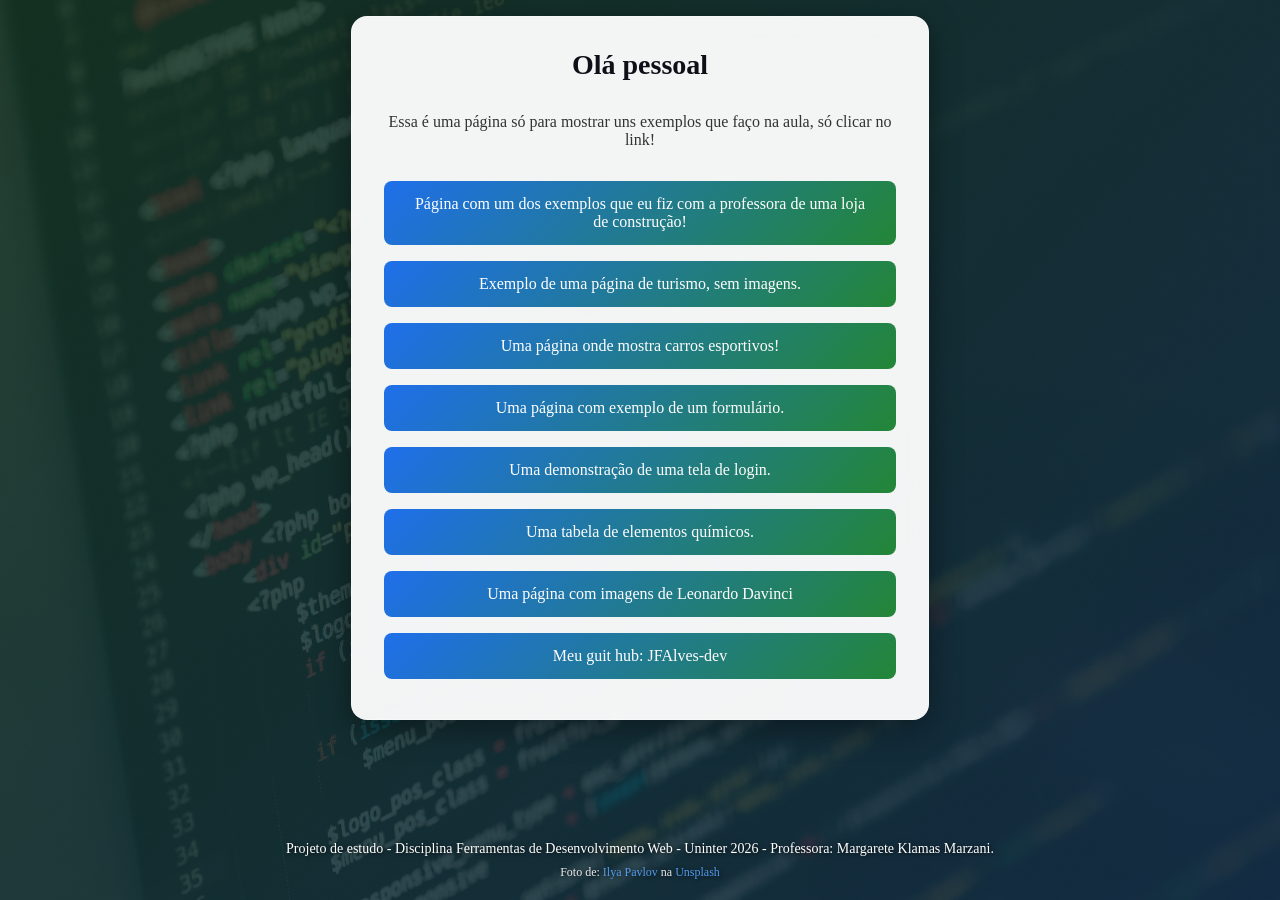
<file: index.html>
<!DOCTYPE html>
<html lang="pt-br">
<head>
    <meta charset="UTF-8">
    <meta name="viewport" content="width=device-width, initial-scale=1.0">
    <title>Meus exemplos</title>
    <link rel="stylesheet" href="css/pagina.css">
    <!-- Foto de <a href="https://unsplash.com/pt-br/@ilyapavlov?utm_source=unsplash&utm_medium=referral&utm_content=creditCopyText">Ilya Pavlov</a> na <a href="https://unsplash.com/pt-br/fotografias/monitor-showing-java-programming-OqtafYT5kTw?utm_source=unsplash&utm_medium=referral&utm_content=creditCopyText">Unsplash</a>
      -->
</head>
<body>
    <div class="card">
        <h1>Olá pessoal</h1>
        <p>Essa é uma página só para mostrar uns exemplos que faço na aula, só clicar no link!</p>
        <a class="estilo" href="flex.html" target="_blank" rel="noopener noreferrer">Página com um dos exemplos que eu fiz com a professora de uma loja de construção!</a>
        <a class="estilo" href="mediaquerry3.html" target="_blank" rel="noopener noreferrer">Exemplo de uma página de turismo, sem imagens.</a>
        <a class="estilo" href="carros_esportivos.html" target="_blank" rel="noopener noreferrer">Uma página onde mostra carros esportivos!</a>
        <a class="estilo" href="formulario.html" target="_blank" rel="noopener noreferrer">Uma página com exemplo de um formulário.</a>
        <a class="estilo" href="Tela_login.html" target="_blank" rel="noopener noreferrer">Uma demonstração de uma tela de login.</a>
        <a class="estilo" href="elementos.html" target="_blank" rel="noopener noreferrer">Uma tabela de elementos químicos.</a>
        <a class="estilo" href="Davinc.html" target="_blank" rel="noopener noreferrer">Uma página com imagens de Leonardo Davinci</a>
        <a class="estilo" href="https://github.com/JFAlves-dev" target="_blank" rel="noopener noreferrer">Meu guit hub: JFAlves-dev</a>
    </div>
    <footer>
        Projeto de estudo - Disciplina Ferramentas de Desenvolvimento Web - Uninter 2026 - Professora: Margarete Klamas Marzani.
        <small>
            Foto de: <a href="https://unsplash.com/pt-br/@ilyapavlov?utm_source=unsplash&utm_medium=referral&utm_content=creditCopyText">Ilya Pavlov</a> na <a href="https://unsplash.com/pt-br/fotografias/monitor-showing-java-programming-OqtafYT5kTw?utm_source=unsplash&utm_medium=referral&utm_content=creditCopyText">Unsplash</a>
        </small>
    </footer> 
</body>
</html>
</file>
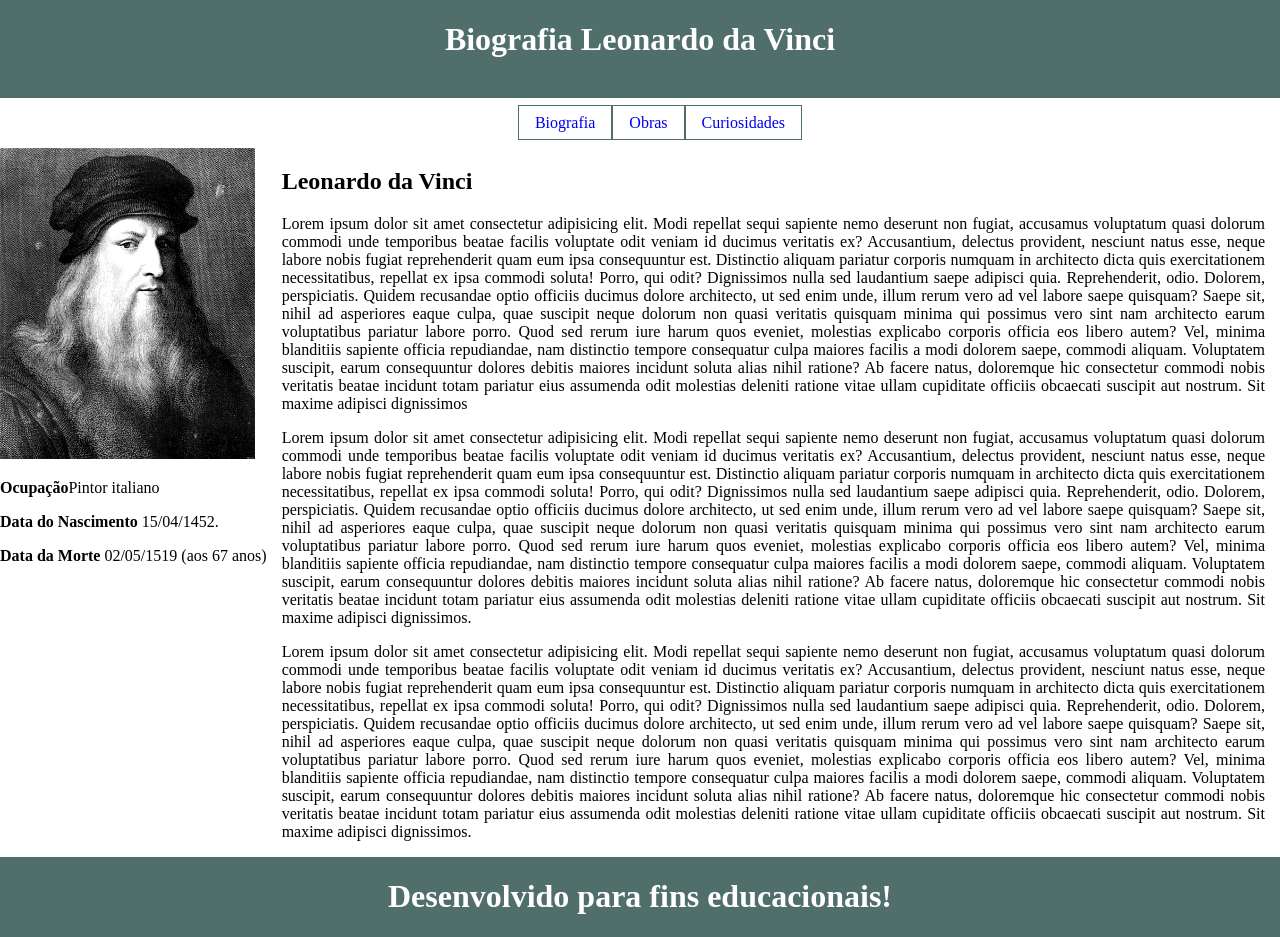
<file: curiosidades.html>
<!DOCTYPE html>
<html lang="pt-br">
<head>
    <meta charset="UTF-8">
    <meta name="viewport" content="width=device-width, initial-scale=1.0">
    <title>Curiosidades</title>
    <link rel="stylesheet" href="css/curiosidades.css">
</head>

<body>
    <header class="container">
        <h1 style="color: white; text-align: center;">Biografia Leonardo da Vinci</h1>
        <br>

    </header>
    <nav class="container menu">
        <ul>
            <li><a href="index.html">Biografia</a></li>
            <li><a href="obras.html">Obras</a></li>
            <li><a href="curiosidades.html">Curiosidades</a></li>
        </ul>
    </nav>
    <div class="container wrapper">
        <aside class="imagem_leo">
            <img src="imagens_vinci/leonardo-da-vinci.png">
            <div class="infos">
                <p><strong>Ocupação</strong>Pintor italiano</p><!--A tag strong dá ao texto uma forte importância, e é tipicamente mostrado em negrito. -->
                <p>
                    <strong>Data do Nascimento</strong>
                    15/04/1452.
                </p>
                <p><strong>Data da Morte</strong> 02/05/1519 (aos 67 anos)</p>
            </div>

        </aside>
        <section class="principal">
            <h1>
                Leonardo da Vinci
            </h1>
            <p>Lorem ipsum dolor sit amet consectetur adipisicing elit. Modi repellat sequi sapiente nemo deserunt non
                fugiat, accusamus voluptatum quasi dolorum commodi unde temporibus beatae facilis voluptate odit veniam
                id
                ducimus veritatis ex? Accusantium, delectus provident, nesciunt natus esse, neque labore nobis fugiat
                reprehenderit quam eum ipsa consequuntur est. Distinctio aliquam pariatur corporis numquam in architecto
                dicta quis exercitationem necessitatibus, repellat ex ipsa commodi soluta! Porro, qui odit? Dignissimos
                nulla sed laudantium saepe adipisci quia. Reprehenderit, odio. Dolorem, perspiciatis. Quidem recusandae
                optio officiis ducimus dolore architecto, ut sed enim unde, illum rerum vero ad vel labore saepe
                quisquam?
                Saepe sit, nihil ad asperiores eaque culpa, quae suscipit neque dolorum non quasi veritatis quisquam
                minima
                qui possimus vero sint nam architecto earum voluptatibus pariatur labore porro. Quod sed rerum iure
                harum
                quos eveniet, molestias explicabo corporis officia eos libero autem? Vel, minima blanditiis sapiente
                officia
                repudiandae, nam distinctio tempore consequatur culpa maiores facilis a modi dolorem saepe, commodi
                aliquam.
                Voluptatem suscipit, earum consequuntur dolores debitis maiores incidunt soluta alias nihil ratione? Ab
                facere natus, doloremque hic consectetur commodi nobis veritatis beatae incidunt totam pariatur eius
                assumenda odit molestias deleniti ratione vitae ullam cupiditate officiis obcaecati suscipit aut
                nostrum.
                Sit maxime adipisci dignissimos</p>
                <p>Lorem ipsum dolor sit amet consectetur adipisicing elit. Modi repellat sequi sapiente nemo
                deserunt non fugiat, accusamus voluptatum quasi dolorum commodi unde temporibus beatae facilis
                voluptate odit veniam id ducimus veritatis ex? Accusantium, delectus provident, nesciunt natus
                esse, neque labore nobis fugiat reprehenderit quam eum ipsa consequuntur est. Distinctio
                aliquam pariatur corporis numquam in architecto dicta quis exercitationem necessitatibus,
                repellat ex ipsa commodi soluta! Porro, qui odit? Dignissimos nulla sed laudantium saepe
                adipisci quia. Reprehenderit, odio. Dolorem, perspiciatis. Quidem recusandae optio officiis
                ducimus dolore architecto, ut sed enim unde, illum rerum vero ad vel labore saepe quisquam?
                Saepe sit, nihil ad asperiores eaque culpa, quae suscipit neque dolorum non quasi veritatis
                quisquam minima qui possimus vero sint nam architecto earum voluptatibus pariatur labore
                porro. Quod sed rerum iure harum quos eveniet, molestias explicabo corporis officia eos libero
                autem? Vel, minima blanditiis sapiente officia repudiandae, nam distinctio tempore consequatur
                culpa maiores facilis a modi dolorem saepe, commodi aliquam. Voluptatem suscipit, earum
                consequuntur dolores debitis maiores incidunt soluta alias nihil ratione? Ab facere natus,
                doloremque hic consectetur commodi nobis veritatis beatae incidunt totam pariatur eius
                assumenda odit molestias deleniti ratione vitae ullam cupiditate officiis obcaecati suscipit
                aut nostrum. Sit maxime adipisci dignissimos.</p>
                <p>Lorem ipsum dolor sit amet consectetur adipisicing elit. Modi repellat sequi sapiente nemo
                deserunt non fugiat, accusamus voluptatum quasi dolorum commodi unde temporibus beatae facilis
                voluptate odit veniam id ducimus veritatis ex? Accusantium, delectus provident, nesciunt natus
                esse, neque labore nobis fugiat reprehenderit quam eum ipsa consequuntur est. Distinctio
                aliquam pariatur corporis numquam in architecto dicta quis exercitationem necessitatibus,
                repellat ex ipsa commodi soluta! Porro, qui odit? Dignissimos nulla sed laudantium saepe
                adipisci quia. Reprehenderit, odio. Dolorem, perspiciatis. Quidem recusandae optio officiis
                ducimus dolore architecto, ut sed enim unde, illum rerum vero ad vel labore saepe quisquam?
                Saepe sit, nihil ad asperiores eaque culpa, quae suscipit neque dolorum non quasi veritatis
                quisquam minima qui possimus vero sint nam architecto earum voluptatibus pariatur labore
                porro. Quod sed rerum iure harum quos eveniet, molestias explicabo corporis officia eos libero
                autem? Vel, minima blanditiis sapiente officia repudiandae, nam distinctio tempore consequatur
                culpa maiores facilis a modi dolorem saepe, commodi aliquam. Voluptatem suscipit, earum
                consequuntur dolores debitis maiores incidunt soluta alias nihil ratione? Ab facere natus,
                doloremque hic consectetur commodi nobis veritatis beatae incidunt totam pariatur eius
                assumenda odit molestias deleniti ratione vitae ullam cupiditate officiis obcaecati suscipit
                aut nostrum. Sit maxime adipisci dignissimos.</p>
        </section>
    </div>
    <footer class="container">
        <h1>Desenvolvido para fins educacionais!</h1>
    </footer>
</body>

</html>
</file>
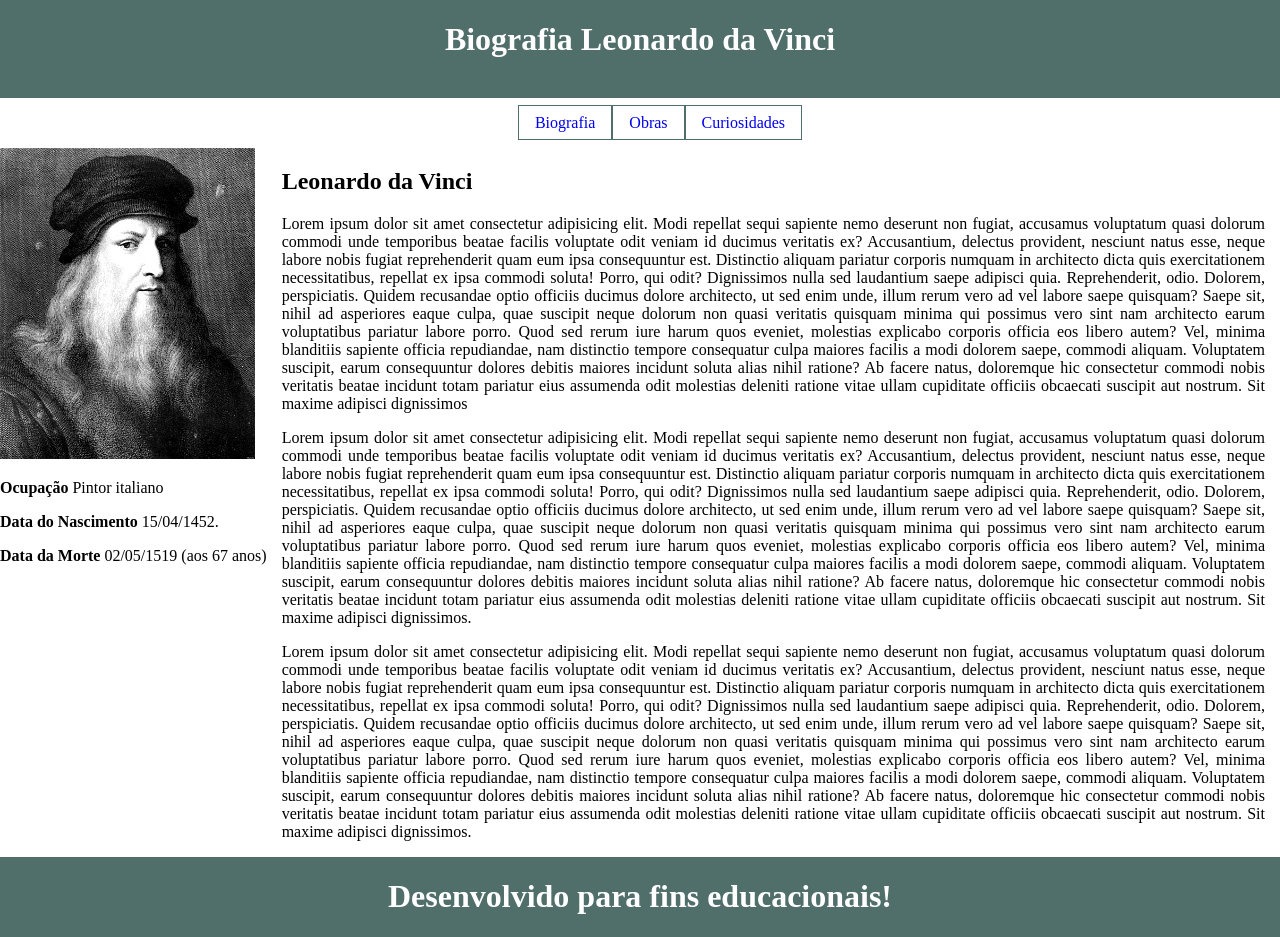
<file: Davinc.html>
<!DOCTYPE html>
<html lang="pt-br">
<head>
    <meta charset="UTF-8">
    <meta name="viewport" content="width=device-width, initial-scale=1.0">
    <title>Leonardo da Vinci</title>
    <link rel="stylesheet" href="css/index.css">
</head>

<body>
    <header class="container">
        <h1 style="color: white; text-align: center;">Biografia Leonardo da Vinci</h1>
        <br>

    </header>
    <nav class="container menu">
        <ul>
            <li><a href="index.html">Biografia</a></li>
            <li><a href="obras.html">Obras</a></li>
            <li><a href="curiosidades.html">Curiosidades</a></li>
        </ul>
    </nav>
    <div class="container wrapper">
        <aside class="imagem_leo">
            <img src="imagens_vinci/leonardo-da-vinci.png">
            <div class="infos">
                <p><strong>Ocupação</strong> Pintor italiano</p><!--A tag strong dá ao texto uma forte importância, e é tipicamente mostrado em negrito. -->
                <p>
                    <strong>Data do Nascimento</strong>
                    15/04/1452.
                </p>
                <p><strong>Data da Morte</strong> 02/05/1519 (aos 67 anos)</p>
            </div>

        </aside>
        <section class="principal">
            <h1>
                Leonardo da Vinci
            </h1>
            <p>Lorem ipsum dolor sit amet consectetur adipisicing elit. Modi repellat sequi sapiente nemo deserunt non
                fugiat, accusamus voluptatum quasi dolorum commodi unde temporibus beatae facilis voluptate odit veniam
                id
                ducimus veritatis ex? Accusantium, delectus provident, nesciunt natus esse, neque labore nobis fugiat
                reprehenderit quam eum ipsa consequuntur est. Distinctio aliquam pariatur corporis numquam in architecto
                dicta quis exercitationem necessitatibus, repellat ex ipsa commodi soluta! Porro, qui odit? Dignissimos
                nulla sed laudantium saepe adipisci quia. Reprehenderit, odio. Dolorem, perspiciatis. Quidem recusandae
                optio officiis ducimus dolore architecto, ut sed enim unde, illum rerum vero ad vel labore saepe
                quisquam?
                Saepe sit, nihil ad asperiores eaque culpa, quae suscipit neque dolorum non quasi veritatis quisquam
                minima
                qui possimus vero sint nam architecto earum voluptatibus pariatur labore porro. Quod sed rerum iure
                harum
                quos eveniet, molestias explicabo corporis officia eos libero autem? Vel, minima blanditiis sapiente
                officia
                repudiandae, nam distinctio tempore consequatur culpa maiores facilis a modi dolorem saepe, commodi
                aliquam.
                Voluptatem suscipit, earum consequuntur dolores debitis maiores incidunt soluta alias nihil ratione? Ab
                facere natus, doloremque hic consectetur commodi nobis veritatis beatae incidunt totam pariatur eius
                assumenda odit molestias deleniti ratione vitae ullam cupiditate officiis obcaecati suscipit aut
                nostrum.
                Sit maxime adipisci dignissimos</p>
                <p>Lorem ipsum dolor sit amet consectetur adipisicing elit. Modi repellat sequi sapiente nemo
                deserunt non fugiat, accusamus voluptatum quasi dolorum commodi unde temporibus beatae facilis
                voluptate odit veniam id ducimus veritatis ex? Accusantium, delectus provident, nesciunt natus
                esse, neque labore nobis fugiat reprehenderit quam eum ipsa consequuntur est. Distinctio
                aliquam pariatur corporis numquam in architecto dicta quis exercitationem necessitatibus,
                repellat ex ipsa commodi soluta! Porro, qui odit? Dignissimos nulla sed laudantium saepe
                adipisci quia. Reprehenderit, odio. Dolorem, perspiciatis. Quidem recusandae optio officiis
                ducimus dolore architecto, ut sed enim unde, illum rerum vero ad vel labore saepe quisquam?
                Saepe sit, nihil ad asperiores eaque culpa, quae suscipit neque dolorum non quasi veritatis
                quisquam minima qui possimus vero sint nam architecto earum voluptatibus pariatur labore
                porro. Quod sed rerum iure harum quos eveniet, molestias explicabo corporis officia eos libero
                autem? Vel, minima blanditiis sapiente officia repudiandae, nam distinctio tempore consequatur
                culpa maiores facilis a modi dolorem saepe, commodi aliquam. Voluptatem suscipit, earum
                consequuntur dolores debitis maiores incidunt soluta alias nihil ratione? Ab facere natus,
                doloremque hic consectetur commodi nobis veritatis beatae incidunt totam pariatur eius
                assumenda odit molestias deleniti ratione vitae ullam cupiditate officiis obcaecati suscipit
                aut nostrum. Sit maxime adipisci dignissimos.</p>
                <p>Lorem ipsum dolor sit amet consectetur adipisicing elit. Modi repellat sequi sapiente nemo
                deserunt non fugiat, accusamus voluptatum quasi dolorum commodi unde temporibus beatae facilis
                voluptate odit veniam id ducimus veritatis ex? Accusantium, delectus provident, nesciunt natus
                esse, neque labore nobis fugiat reprehenderit quam eum ipsa consequuntur est. Distinctio
                aliquam pariatur corporis numquam in architecto dicta quis exercitationem necessitatibus,
                repellat ex ipsa commodi soluta! Porro, qui odit? Dignissimos nulla sed laudantium saepe
                adipisci quia. Reprehenderit, odio. Dolorem, perspiciatis. Quidem recusandae optio officiis
                ducimus dolore architecto, ut sed enim unde, illum rerum vero ad vel labore saepe quisquam?
                Saepe sit, nihil ad asperiores eaque culpa, quae suscipit neque dolorum non quasi veritatis
                quisquam minima qui possimus vero sint nam architecto earum voluptatibus pariatur labore
                porro. Quod sed rerum iure harum quos eveniet, molestias explicabo corporis officia eos libero
                autem? Vel, minima blanditiis sapiente officia repudiandae, nam distinctio tempore consequatur
                culpa maiores facilis a modi dolorem saepe, commodi aliquam. Voluptatem suscipit, earum
                consequuntur dolores debitis maiores incidunt soluta alias nihil ratione? Ab facere natus,
                doloremque hic consectetur commodi nobis veritatis beatae incidunt totam pariatur eius
                assumenda odit molestias deleniti ratione vitae ullam cupiditate officiis obcaecati suscipit
                aut nostrum. Sit maxime adipisci dignissimos.</p>
        </section>
    </div>
    <footer class="container">
        <h1>Desenvolvido para fins educacionais!</h1>
    </footer>
</body>

</html>
</file>
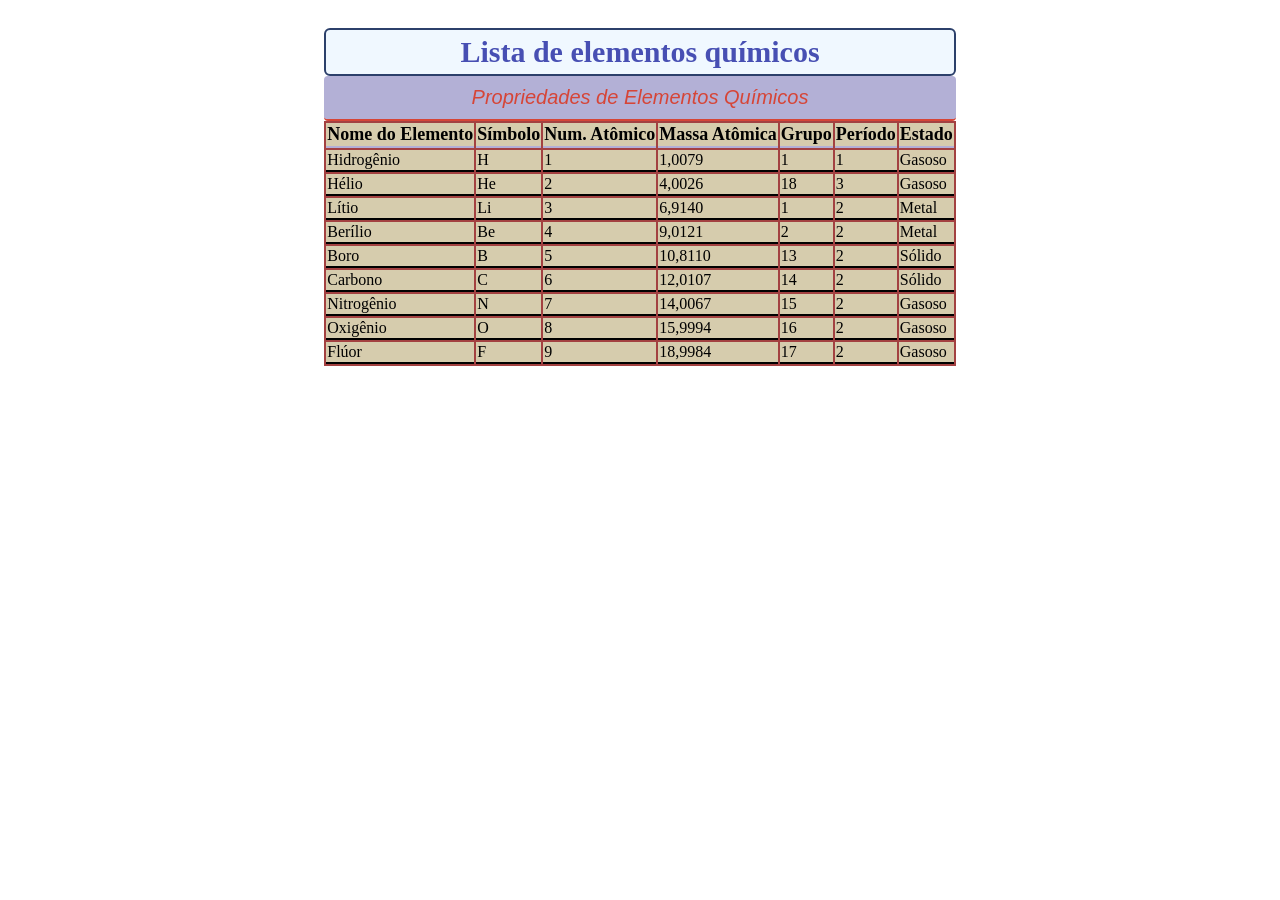
<file: elementos.html>
<!DOCTYPE html>
<html lang="pt-br">
<head>
    <meta charset="UTF-8">
    <meta name="viewport" content="width=device-width, initial-scale=1.0">
    <title>Lista de elementos</title>
    <link rel="stylesheet" href="css/elemento.css">
</head>
<body>
    <div class="container">
        <div>
            <h1>Lista de elementos químicos</h1>
            <table>
                <caption id="titulo">Propriedades de Elementos Químicos</caption>
                <thead>
                    <tr>
                    <th>Nome do Elemento</th>
                    <th>Símbolo</th>
                    <th>Num. Atômico</th>
                    <th>Massa Atômica</th>
                    <th>Grupo</th>
                    <th>Período</th>
                    <th>Estado</th>
                </tr>
                </thead>
                <tbody>
                    <tr>
                    <td>Hidrogênio</td>
                    <td>H</td>
                    <td>1</td>
                    <td>1,0079</td>
                    <td>1</td>
                    <td>1</td>
                    <td>Gasoso</td>
                </tr>
                <tr>
                    <td>Hélio</td>
                    <td>He</td>
                    <td>2</td>
                    <td>4,0026</td>
                    <td>18</td>
                    <td>3</td>
                    <td>Gasoso</td>
                </tr>
                <tr>
                    <td>Lítio</td>
                    <td>Li</td>
                    <td>3</td>
                    <td>6,9140</td>
                    <td>1</td>
                    <td>2</td>
                    <td>Metal</td>
                </tr>
                <tr>
                    <td>Berílio</td>
                    <td>Be</td>
                    <td>4</td>
                    <td>9,0121</td>
                    <td>2</td>
                    <td>2</td>
                    <td>Metal</td>
                </tr>
                <tr>
                    <td>Boro</td>
                    <td>B</td>
                    <td>5</td>
                    <td>10,8110</td>
                    <td>13</td>
                    <td>2</td>
                    <td>Sólido</td>
                </tr>
                <tr>
                    <td>Carbono</td>
                    <td>C</td>
                    <td>6</td>
                    <td>12,0107</td>
                    <td>14</td>
                    <td>2</td>
                    <td>Sólido</td>
                </tr>
                <tr>
                    <td>Nitrogênio</td>
                    <td>N</td>
                    <td>7</td>
                    <td>14,0067</td>
                    <td>15</td>
                    <td>2</td>
                    <td>Gasoso</td>
                </tr>
                <tr>
                    <td>Oxigênio</td>
                    <td>O</td>
                    <td>8</td>
                    <td>15,9994</td>
                    <td>16</td>
                    <td>2</td>
                    <td>Gasoso</td>
                </tr>
                <tr>
                    <td>Flúor</td>
                    <td>F</td>
                    <td>9</td>
                    <td>18,9984</td>
                    <td>17</td>
                    <td>2</td>
                    <td>Gasoso</td>
                </tr>
                </tbody>
            </table>
        </div>
    </div>
</body>
</html>
</file>
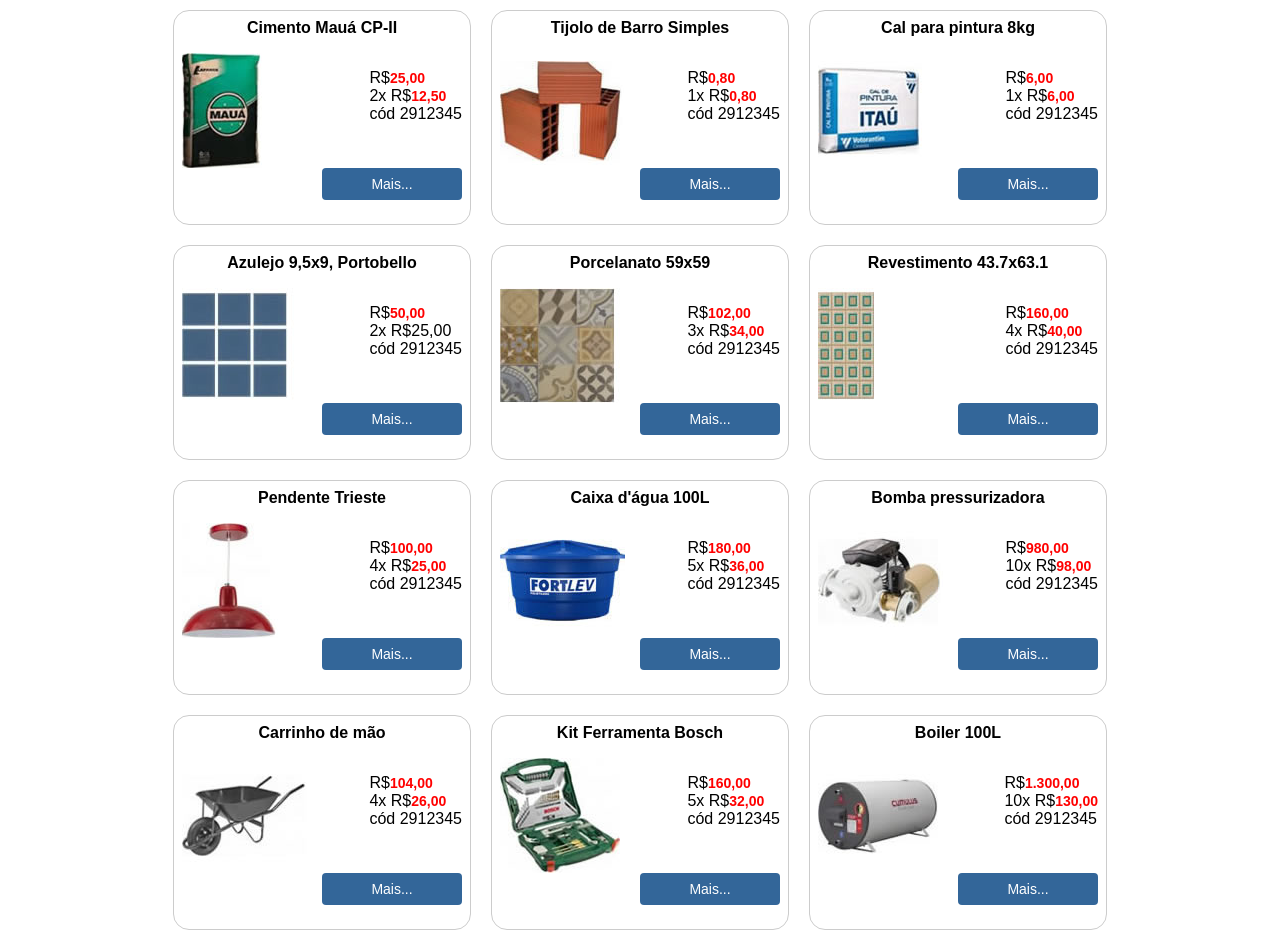
<file: flex.html>
<!DOCTYPE html>
<html lang="pt-br">
<head>
    <meta charset="UTF-8">
    <meta name="viewport" content="width=device-width, initial-scale=1.0">
    <title>Flex Box</title>
    <link rel="stylesheet" href="css/flex.css">
</head>
<body>
    <article class="container"><!-- <article> 
     Tag semântica pra conteúdo independente e completo
     Ex: post de blog, notícia, comentário, card de produto
     Google entende que isso aqui faz sentido sozinho, fora do site
-->
        <section class="produto"><!-- <section>
     Tag semântica pra agrupar conteúdo relacionado com um tema
     Sempre deveria ter um título <h1> até <h6> dentro
     Ex: seção "Sobre", "Serviços", "Depoimentos" de um site
     Diferente do <article>: section é parte de algo maior, article é independente
-->
            <h1>Cimento Mauá CP-II</h1>
            <img src="imagens_flex/cimento.jpg" alt="Saco cimento Mauá">
                    <ul>
                        <li>R$<b>25,00</b></li> <!-- <b> = deixa o texto em negrito
     Uso visual apenas, sem importância semântica
     Pra dar ênfase/destaque real use <strong>
     Ex: nome de produto, palavra-chave, sem que seja "importante" -->
                        <li>2x R$<b>12,50</b></li>
                        <li>cód 2912345</li>
                    </ul>
                    <button type="button">Mais...</button>
        </section>

        <section class="produto">
            <h1>Tijolo de Barro Simples</h1>
            <img src="imagens_flex/tijolo.jpg" alt="Tijolo de barro">
                    <ul>
                        <li>R$<b>0,80</b></li>
                          <li>1x R$<b>0,80</b></li>
                          <li>cód 2912345</li>
                    </ul>
                    <button type="button">Mais...</button>
        </section>

        <section class="produto">
            <h1>Cal para pintura 8kg</h1>
            <img src="imagens_flex/cal.jpg" alt="Saco de cal">
                    <ul>
                        <li>R$<b>6,00</b></li>
                          <li>1x R$<b>6,00</b></li>
                          <li>cód 2912345</li>
                    </ul>
                    <button type="button">Mais...</button>
        </section>

        <section class="produto">
            <h1>Azulejo 9,5x9, Portobello</h1>
            <img src="imagens_flex/azulejo.jpg" alt="Painel de azulejos">
                    <ul>
                        <li>R$<b>50,00</b></li>
                          <li>2x R$25,00</li>
                          <li>cód 2912345</li>
                    </ul>
                    <button type="button">Mais...</button>
        </section>

        <section class="produto">
            <h1>Porcelanato 59x59</h1>
            <img src="imagens_flex/porcelanato.jpg" alt="Porcelanato">
                    <ul>
                        <li>R$<b>102,00</b></li>
                          <li>3x R$<b>34,00</b></li>
                          <li>cód 2912345</li>
                    </ul>
                    <button type="button">Mais...</button>
        </section>

        <section class="produto">
            <h1>Revestimento 43.7x63.1</h1>
            <img src="imagens_flex/revestimento.jpg" alt="Painel de pastilhas">
                    <ul>
                        <li>R$<b>160,00</b></li>
                          <li>4x R$<b>40,00</b></li>
                          <li>cód 2912345</li>
                    </ul>
                    <button type="button">Mais...</button>
        </section>

        <section class="produto">
            <h1>Pendente Trieste</h1>
            <img src="imagens_flex/pendente.jpg" alt="Luminária pendente">
                    <ul>
                        <li>R$<b>100,00</b></li>
                          <li>4x R$<b>25,00</b></li>
                          <li>cód 2912345</li>
                    </ul>
                    <button type="button">Mais...</button>
        </section>

        <section class="produto">
            <h1>Caixa d'água 100L</h1>
            <img src="imagens_flex/caixa-dagua.jpg" alt="Caixa d'água">
                    <ul>
                        <li>R$<b>180,00</b></li>
                          <li>5x R$<b>36,00</b></li>
                          <li>cód 2912345</li>
                    </ul>
                    <button type="button">Mais...</button>
        </section>

        <section class="produto">
            <h1>Bomba pressurizadora</h1>
            <img src="imagens_flex/bomba.jpg" alt="Bomba pressurizadora">
                    <ul>
                        <li>R$<b>980,00</b></li>
                          <li>10x R$<b>98,00</b></li>
                          <li>cód 2912345</li>
                    </ul>
                    <button type="button">Mais...</button>
        </section>

        <section class="produto">
            <h1>Carrinho de mão</h1>
            <img src="imagens_flex/carrinho-mao.jpg" alt="Carrinho de mão">
                    <ul>
                        <li>R$<b>104,00</b></li>
                          <li>4x R$<b>26,00</b></li>
                          <li>cód 2912345</li>
                    </ul>
                    <button type="button">Mais...</button>
        </section>

        <section class="produto">
            <h1>Kit Ferramenta Bosch</h1>
            <img src="imagens_flex/kit-bosh.jpg" alt="Caixa de Ferramentas">
                    <ul>
                        <li>R$<b>160,00</b></li>
                          <li>5x R$<b>32,00</b></li>
                          <li>cód 2912345</li>
                    </ul>
                    <button type="button">Mais...</button>
        </section>

        <section class="produto">
            <h1>Boiler 100L</h1>
            <img src="imagens_flex/boiler.jpg" alt="Boiler 100 litros">
                    <ul>
                        <li>R$<b>1.300,00</b></li>
                          <li>10x R$<b>130,00</b></li>
                          <li>cód 2912345</li>
                    </ul>
                    <button type="button">Mais...</button>
        </section>

        </article> <!-- /container --> 
</body>
</html>
</file>
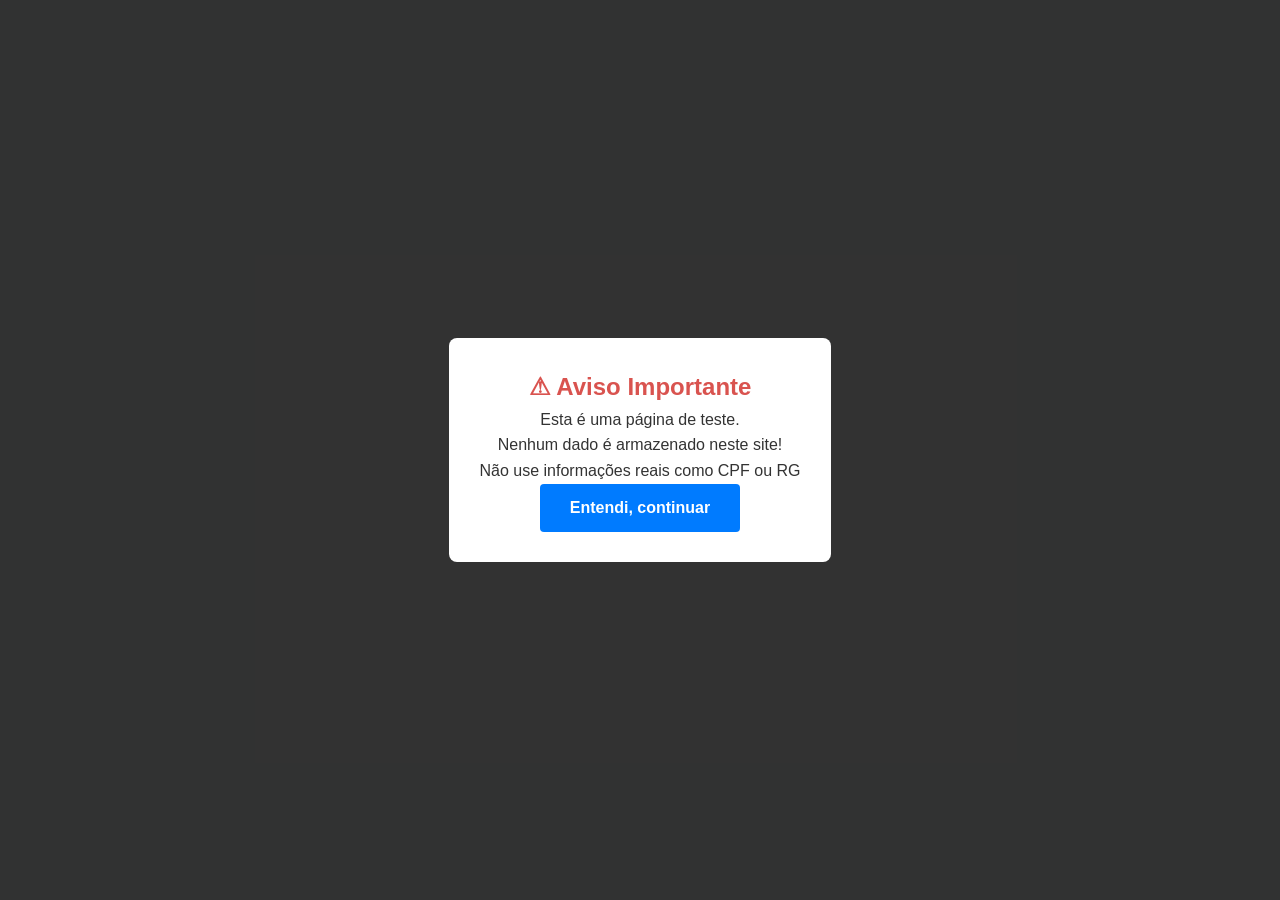
<file: formulario.html>
<!DOCTYPE html>
<html lang="pt-br">
<head>
    <meta charset="UTF-8">
    <meta name="viewport" content="width=device-width, initial-scale=1.0">
    <title>Ex de Formulário</title>
    <link rel="stylesheet" href="css/formulario.css">
</head>
<body>
    <!-- ===== TELA DE AVISO ===== -->
    <div id="telaAviso" class="aviso-overlay">
        <div class="aviso-box">
            <h2>⚠ Aviso Importante</h2>
            <p>Esta é uma página de teste.</p>
            <p>Nenhum dado é armazenado neste site!</p>
            <p>Não use informações reais como CPF ou RG</p>
            <button id="btnEntendi" class="btn btn-primary">Entendi, continuar</button>
        </div>
    </div>
    <div class="container" id="formContainer" style="display: none;">
        <h1>Formulário de Cadastro</h1>
        <!-- 
            Form com:
            - action vazio (processa na mesma página ou via JS)
            - method POST (seguro pro envio de dados)
            - novalidate: deixa a gente controlar a validação com JS
            - id pra acessar via JavaScript facilmente
        -->
        <form id="formCadastro" action="" method="POST" novalidate>

            <!-- ===== SEÇÃO 1: IDENTIFICAÇÃO ===== -->
            <fieldset>
            <legend>Identificação</legend>
            <!-- 
                    .form-group: agrupa label + input
                    name e id ALINHADOS (muito importante!)
                    required: validação HTML5 básica
                    data-validate: custom pra nossa validação JS
                -->
            <div class="form-group">
                <label for="nome">Nome:</label>
                <input type="text" id="nome" name="nome" placeholder="Digite o nome completo" maxlength="50" required data-validate="nome">
                <!-- Div pra mensagem de erro (vazio, preenchido pelo JS) -->
                 <span class="error-message" id="erro-nome"></span>
            </div>
            
            <div class="form-group">
                <label for="rg">RG: </label>
                <!-- data-validate: tipo de validação a aplicar (cpf, email, etc) -->
                <input type="text" id="rg" name="rg" placeholder="Digite o número do RG"  maxlength="15" data-validate="rg">
                <span class="error-message" id="erro-rg"></span>
            </div>
            
            <div class="form-group">
                <label for="cpf">CPF: </label>
                <input type="text" id="cpf" name="cpf" placeholder="000.000.000-00"  maxlength="14" data-validate="cpf">
                <span class="error-message" id="erro-cpf"></span>
            </div>
            
            <div class="form-group">
                <label for="dataNascimento">Data de nascimento: </label>
                <input type="date" id="dataNascimento" name="dataNascimento" data-validate="data">
                <span class="error-message" id="erro-dataNascimento"></span>
            </div>
        </fieldset>

        <!-- ===== SEÇÃO 2: ENDEREÇO ===== -->
        <fieldset>
            <legend>Endereço</legend>
            <!-- 
                    .form-row: coloca múltiplos inputs na mesma linha
                    Logradouro e Número lado a lado
                -->
            <div class="form-row">
                <div class="form-group">
                    <label for="endereco">Logradouro:</label>
                    <input type="text" id="endereco" name="endereco" placeholder="Digite o nome do logradouro" data-validate="endereco">
                    <span class="error-message" id="erro-endereco"></span>
                </div>
                
                <div class="form-group">
                    <label for="numero">Número:</label>
                    <input type="text" id="numero" name="numero" placeholder="Nº" maxlength="10" data-validate="numero">
                    <span class="error-message" id="erro-numero"></span>
                </div>
                </div>    

                <div class="form-group">
                    <label for="bairro">Bairro:</label>
                    <input type="text" id="bairro" name="bairro" placeholder="Digite o nome do bairro" maxlength="40" data-validate="bairro">
                    <span class="error-message" id="erro-bairro"></span>
                </div>

                <div class="form-group">
                    <label for="estado">Estado:</label>
                    <select id="estado" name="estado" data-validate="estado">
                        <option value="">Selecione um estado</option>
                        <option value="AC">Acre</option>
                        <option value="AL">Alagoas</option>
                        <option value="AM">Amazonas</option>
                        <option value="AP">Amapá</option>
                        <option value="BA">Bahia</option>
                        <option value="CE">Ceará</option>
                        <option value="DF">Distrito Federal</option>
                        <option value="ES">Espírito Santo</option>
                        <option value="GO">Goiás</option>
                        <option value="MA">Maranhão</option>
                        <option value="MG">Minas Gerais</option>
                        <option value="MS">Mato Grosso do Sul</option>
                        <option value="MT">Mato Grosso</option>
                        <option value="PA">Pará</option>
                        <option value="PB">Paraíba</option>
                        <option value="PE">Pernambuco</option>
                        <option value="PI">Piauí</option>
                        <option value="PR">Paraná</option>
                        <option value="RJ">Rio de Janeiro</option>
                        <option value="RN">Rio Grande do Norte</option>
                        <option value="RO">Rondônia</option>
                        <option value="RR">Roraima</option>
                        <option value="RS">Rio Grande do Sul</option>
                        <option value="SC">Santa Catarina</option>
                        <option value="SE">Sergipe</option>
                        <option value="SP">São Paulo</option>
                        <option value="TO">Tocantins</option>
                    </select>
                    <span class="error-message" id="erro-estado"></span>
                </div>

                <div class="form-group">
                    <label for="cep">CEP:</label>
                    <input type="text" id="cep" name="cep" placeholder="00000-000" maxlength="9" data-validate="cep">
                    <span class="error-message" id="erro-cep"></span>
                </div>

                <div class="form-group">
                    <label for="telefone">Telefone:</label>
                    <input type="tel" id="telefone" name="telefone" placeholder="(00) 9 0000-0000" maxlength="15" data-validate="telefone">
                    <span class="error-message" id="erro-telefone"></span>
                </div>

                <div class="form-group">
                    <label for="email">Email:</label>
                    <input type="email" id="email" name="email" placeholder="seu@email.com" maxlength="80" required data-validate="email">
                    <span class="error-message" id="erro-email"></span>
                </div>
        </fieldset>

        <!-- ===== SEÇÃO 3: PREFERÊNCIAS ===== -->
        <fieldset>
            <legend>Sexo</legend>
            <!-- 
                    Fieldset só pra agrupar relacionados
                    Todos com mesmo name (importante!)
                -->
            <div class="form-group radio-group">
                <!-- Radio = questão de marcar X na prova. Só uma opção. name igual = grupo único -->
                <input type="radio" id="sexo-m" name="sexo" value="M">
                <label for="sexo-m">Masculino</label>
            </div>
            <div class="form-group radio-group">
                <input type="radio" id="sexo-f" name="sexo" value="F">
                <label for="sexo-f">Feminino</label>
            </div>
        </fieldset>

        <fieldset>
            <legend>Interesses</legend>
            <!-- 
                    Checkboxes: cada um pode ter um ID/name único
                    Quando enviar, só manda os checados
                -->
            <div class="form-group checkbox-group">
                <input type="checkbox" id="cg" name="interesses" value="CG">
                <label for="cg">Computação gráfica</label>
            </div>
            <div class="form-group checkbox-group">
                <input type="checkbox" id="lp" name="interesses" value="LP">
                <label for="lp">Linguagem de programação</label>
            </div>
            <div class="form-group checkbox-group">
                <input type="checkbox" id="bd" name="interesses" value="BD">
                <label for="bd">Banco de dados</label>
            </div>
            <div class="form-group checkbox-group">
                <input type="checkbox" id="rc" name="interesses" value="RC">
                <label for="rc">Rede de computadores</label>
            </div>
            <div class="form-group checkbox-group">
                <input type="checkbox" id="el" name="interesses" value="EL">
                <label for="el">Eletrônica</label>
            </div>
            <div class="form-group checkbox-group">
                <input type="checkbox" id="dw" name="interesses" value="DW">
                <label for="dw">Desenvolvimento para web</label>
            </div>
        </fieldset>

        <!-- ===== BOTÕES ===== -->
        <div class="form-buttons">
            <!-- 
                    type="submit": envia o form
                    type="reset": limpa todos os campos
                -->
            <button type="submit" class="btn btn-primary">Enviar</button>
            <button type="reset" class="btn btn-secondary">Limpar</button>
        </div> 
    </form>

</div>
<!-- 
        ===== SCRIPT EXTERNO =====
    
    -->
    <script src="js/validacao.js"></script>
</body>
</html>
</file>
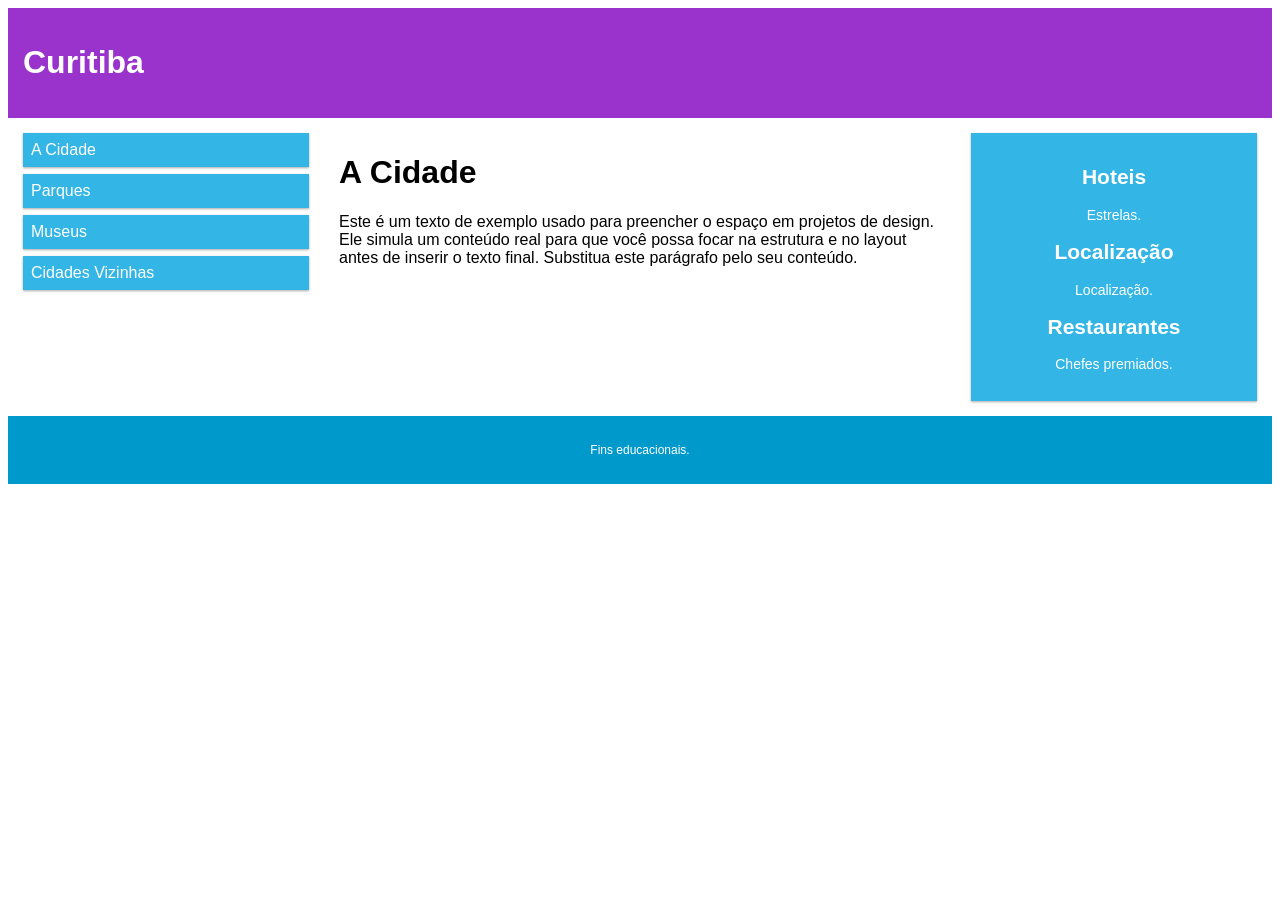
<file: mediaquerry3.html>
<!DOCTYPE html>
<html lang="pt-br">
<head>
    <meta charset="UTF-8">
    <meta name="viewport" content="width=device-width, initial-scale=1.0">
    <title>Mais um exemplo de mediaquerry</title>
    <link rel="stylesheet" href="css/mediaquerry3.css">
</head>
<body>
    <div class="header">
        <h1>Curitiba</h1>
    </div>

    <div class="row">
        <div class="col-3 menu">
            <ul>
                <li>A Cidade</li>
                <li>Parques</li>
                <li>Museus</li>
                <li>Cidades Vizinhas</li>
            </ul>
        </div>

        <div class="col-6">
            <h1>A Cidade</h1>
            <p>Este é um texto de exemplo usado para preencher o espaço em projetos de design. 
Ele simula um conteúdo real para que você possa focar na estrutura e no layout 
antes de inserir o texto final. Substitua este parágrafo pelo seu conteúdo.</p>
        </div>

        <div class="col-3">
            <div class="aside">
                <h2>Hoteis</h2>
                <p>Estrelas.</p>
                <h2>Localização</h2>
                <p>Localização.</p>
                <h2>Restaurantes</h2>
                <p>Chefes premiados.</p>
            </div>
        </div>
    </div>

    <div class="footer">
        <p>Fins educacionais.</p>
    </div>
</body>
</html>
</file>
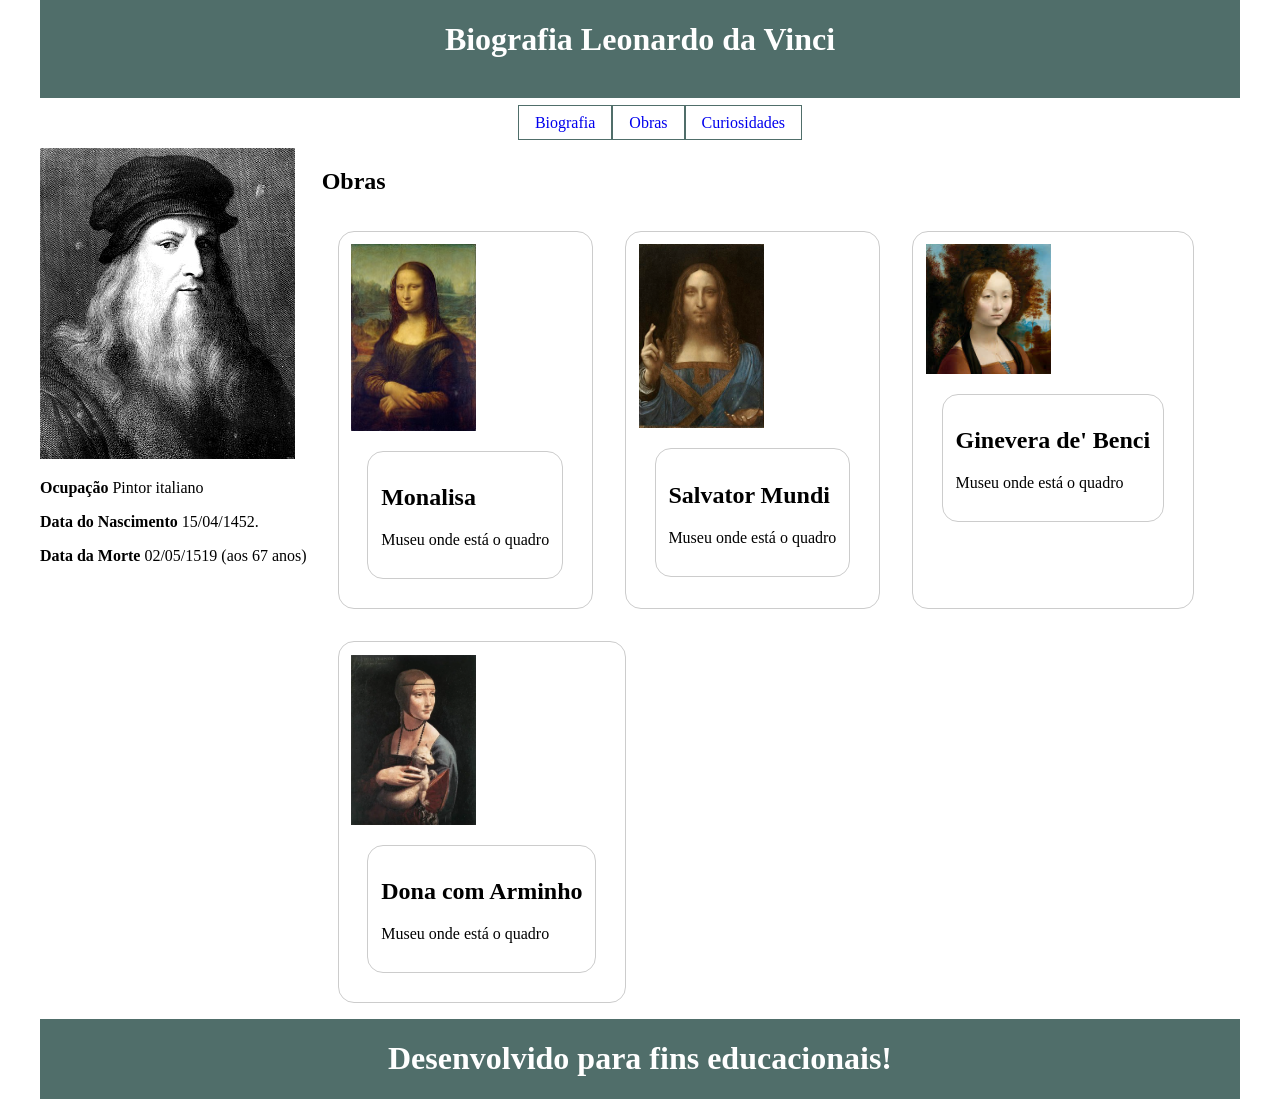
<file: obras.html>
<!DOCTYPE html>
<html lang="pt-br">
<head>
    <meta charset="UTF-8">
    <meta name="viewport" content="width=device-width, initial-scale=1.0">
    <title>Obras</title>
    <link rel="stylesheet" href="css/obras.css">
</head>

<body>
    <header class="container">
        <h1 style="color: white; text-align: center;">Biografia Leonardo da Vinci</h1>
        <br>

    </header>
    <nav class="container menu">
        <ul>
            <li><a href="index.html">Biografia</a></li>
            <li><a href="obras.html">Obras</a></li>
            <li><a href="curiosidades.html">Curiosidades</a></li>
        </ul>
    </nav>
    <div class="container wrapper">
        <aside class="imagem_leo">
            <img src="imagens_vinci/leonardo-da-vinci.png">
            <div class="infos">
                <p><strong>Ocupação</strong> Pintor italiano</p><!--A tag strong dá ao texto uma forte importância, e é tipicamente mostrado em negrito. -->
                <p>
                    <strong>Data do Nascimento</strong>
                    15/04/1452.
                </p>
                <p><strong>Data da Morte</strong> 02/05/1519 (aos 67 anos)</p>
            </div>

        </aside>
        <section class="principal">
            <h1>
                Obras
            </h1>
            <div class="card">
                <div class="img">
                    <img src="imagens_vinci/mona-lisa.png">

                    <div class="img">
                        <h2>Monalisa</h2>
                        <p>Museu onde está o quadro</p>

                    </div>
                </div>

                <div class="img">
                    <img src="imagens_vinci/salvator-mundi.png">

                    <div class="img">
                        <h2>Salvator Mundi</h2>
                        <p>Museu onde está o quadro</p>
                    </div>
                </div>
                <div class="img">
                    <img src="imagens_vinci/ginevra.png">

                    <div class="img">
                        <h2>Ginevera de' Benci</h2>
                        <p>Museu onde está o quadro</p>
                    </div>
                </div>
                <div class="img">
                    <img src="imagens_vinci/dona-arminho.png">

                    <div class="img">
                        <h2>Dona com Arminho</h2>
                        <p>Museu onde está o quadro</p>
                    </div>
                </div>
            </div>
        </section>
    </div>
    <footer class="container">
        <h1> Desenvolvido para fins educacionais! </h1>
    </footer>
</body>

</html>
</file>
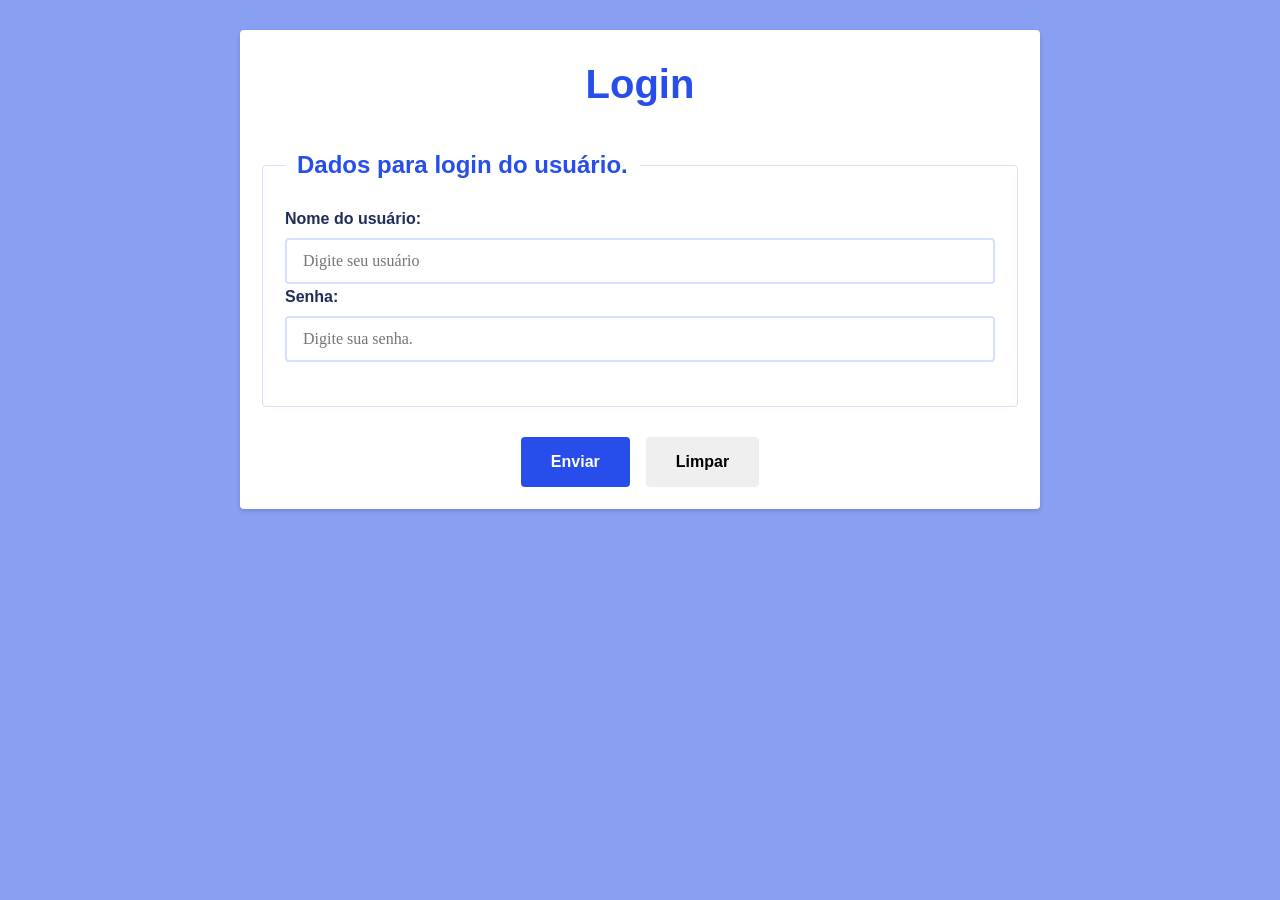
<file: Tela_login.html>
<!DOCTYPE html>
<html lang="pt-br">
<head>
    <meta charset="UTF-8">
    <meta name="viewport" content="width=device-width, initial-scale=1.0">
    <title>Tela de login</title>
    <style>
        :root {
            --cor-primaria: #274DEA;
            --cor-fundo: #889FF2;
            --cor-texto: #202D59;
            --cor-borda: #D6DFFF;

            --raio-borda: 4px;
            --sombra: 0 2px 4px rgba(0, 0, 0, 0.15);
            --espaco-xs: 6px;
            --espaco-sm: 12px;
            --espaco-md: 16px;
            --espaco-lg: 22px;
            --espaco-xl: 30px;
        }

        * {
            margin: 0;
            padding: 0;
            box-sizing: border-box;
        }

        body {
            font-family: Arial, Helvetica, sans-serif;
            background-color: var(--cor-fundo);
            color: var(--cor-texto);
            line-height: 1.6;
        }

        .container {
            max-width: 800px;
            margin: var(--espaco-xl) auto;
            padding: var(--espaco-lg);
            background-color: white;
            border-radius: var(--raio-borda);
            box-shadow: var(--sombra);
        }

        h2 {
            text-align: center;
            margin-bottom: var(--espaco-xl);
            color: var(--cor-primaria);
            font-size: 2.5em;
        }

        fieldset {
            border: 1px solid var(--cor-borda);
            border-radius: var(--raio-borda);
            padding: var(--espaco-lg);
            margin-bottom: var(--espaco-lg);
        }

        legend {
            padding: 0 var(--espaco-sm);
            font-weight: bold;
            color: var(--cor-primaria);
            font-size: 1.5em;
        }

        .form-group {
            margin-bottom: var(--espaco-lg);
            display: flex;
            flex-direction: column;
        }

        label {
            font-weight: 650;
            margin-bottom: var(--espaco-xs);
            color: var(--cor-texto);
            font-size: 1em;
        }

        input {
            padding: var(--espaco-sm) var(--espaco-md);
            border: 2px solid var(--cor-borda);
            border-radius: var(--raio-borda);
            font-family: Times;
            font-size: 1em;
            transition: all 0.4s ease;
        }

        input:focus {
            outline: none;
            border-color: var(--cor-primaria);
            box-shadow: 0 0 0 4px rgba(0,124, 244, 0.26)
        }

        .form-buttons {
            display: flex;
            gap: var(--espaco-md);
            margin-top: var(--espaco-xl);
            justify-content: center;
        }

        .btn {
            padding: var(--espaco-md) var(--espaco-xl);
            border: none;
            border-radius: var(--raio-borda);
            font-size: 1em;
            font-weight: 650;
            cursor: pointer;
            transition: all 0.4s ease;
        }

        .btn-primary {
            background-color: var(--cor-primaria);
            color: white;
        }

        .btn-primary:hover {
            background-color: #16308C;
            transform: translateY(-2px);
            box-shadow: 0 4px 8px rgba(0, 124, 244, 0.4);
        }

        .btn-primary:active {
            transform: translateY(0);
        }

        .btn-secondary:hover {
            background-color: #D6DFFF;
            transform: translateY(-2px);
        }

        @media (max-width: 600px) {
            .container {
                padding: var(--espaco-md);
                margin: var(--espaco-md);
            }

            h1 {
                font-size: 1.5em;
            }

            .form-group {
                min-width: 100%;
            }

            .form-buttons{
                flex-direction: column;
            }
        }

    </style>
</head>
<body>
    <div class="container">
        <form action method="post" novalidate>
        <h2>Login</h2>
        <fieldset>
            <legend>Dados para login do usuário.</legend>
            <div class="form-group">
                <label for="nome">Nome do usuário:</label>
            <input type="text" id="nome" name="NomeUsuario" maxlength="20" placeholder="Digite seu usuário">
            <label for="password">Senha:</label>
            <input type="password" id="password" name="SenhaAcesso" maxlength="10" placeholder="Digite sua senha.">
            </div>    
        </fieldset>
        <div class="form-buttons">
            <button class="btn btn-primary" type="submit">Enviar</button>
            <button class="btn btn-secondary" type="reset">Limpar</button>
        </div>        
    </form>
    </div>
    
</body>
</html>
</file>
<file: css/pagina.css>
/* ===== ESTRUTURA GERAL DO SITE ===== */
body {
    margin: 0; /* Tira a margem padrão que o navegador coloca */
    min-height: 100vh; /* Altura mínima = 100% da altura da tela. vh = viewport height */
    display: flex; /* Ativa o Flexbox - sistema de layout moderno */
    flex-direction: column; /* Deixa os itens em coluna: card em cima, footer embaixo */
    align-items: center; /* Centraliza tudo na horizontal */
    justify-content: center; /* Centraliza tudo na vertical */

/* ===== GRADIENTE ANIMADO DE FUNDO ===== */
    background: linear-gradient(-45deg, #0d1117, #161b22, #1f6feb, #238636);
    /* linear-gradient = transição suave entre cores */
    /* -45deg = ângulo da direção do gradiente, diagonal */
    /* Cores: preto GitHub, azul GitHub, verde Python */

    background-size: 400% 400%; /* Faz o gradiente 4x maior que a tela */
    /* Isso permite animar a posição dele sem ficar repetindo */

    animation: gradient 12s ease infinite;
    /* animation: nome duração tipo repetição */
    /* gradient = nome da animação que criamos lá embaixo */
    /* 12s = dura 12 segundos pra completar um ciclo */
    /* ease = começa devagar, acelera, termina devagar */
    /* infinite = repete pra sempre */

    position: relative; /* Necessário pros ::before e ::after funcionarem */
}

/* ===== IMAGEM DE CÓDIGO POR CIMA DO GRADIENTE ===== */
body::after {
    content: ''; /* ::after precisa de content, mesmo vazio */
    position: fixed; /* Fixa na tela, não rola junto com a página */
    top: 0;
    left: 0;
    width: 100%;
    height: 100%;
    background-image: url(../imagens_web/bd.jpg);
    background-size: cover; /* Cobre toda a tela sem distorcer */
    background-position: center; /* Centraliza a imagem */
    opacity: 0.15; /* 15% visível, 85% transparente. Deixa sutil */
    z-index: 0; /* Camada 0 = fica atrás de tudo */
}

/* ===== ANIMAÇÃO DO GRADIENTE ===== */
@keyframes gradient {
    0% { background-position: 0% 50% } /* Começa na esquerda */
    50% { background-position: 100% 50%; } /* Vai pra direita */
    100% { background-position: 0% 50%; } /* Volta pra esquerda */
    /* Isso cria o efeito do gradiente "andando" */
}


/* OVERLAY ESCURO PRA CONTRASTE */
body::before {
    content: '';
    position: fixed;
    top: 0;
    left: 0;
    width: 100%;
    height: 100%;
    background: rgba(13, 17, 23, 0.7); /* Cor do GitHub Dark */
    /* rgba = red, green, blue, alpha/transparência */
    /* 0.7 = 70% opaco, escurece o fundo pra ler o texto */
}

/* ===== CARD BRANCO CENTRAL ===== */
.card {
    position: relative; /* Pra ficar na frente dos ::before e ::after */
    z-index: 1; /* Camada 1 = na frente do fundo que é camada 0 */
    background: rgba(255, 255, 255, 0.95); /* Branco 95% opaco */
    backdrop-filter: blur(12px); /* EFEITO VIDRO FOSCO - borra o que tá atrás */
    -webkit-backdrop-filter: blur(12px); /* Versão pro Safari/iPhone */
    display: flex; /* Flexbox dentro do card também */
    flex-flow: row wrap; /* row = linha, wrap = quebra linha se precisar */
    justify-content: center; /* Centraliza conteúdo dentro do card */
    border: 1px solid rgba(255, 255, 255, 0.3); /* Borda branca transparente */
    border-radius: 16px; 
    padding: 32px; /* Espaçamento interno: 32px em todos os lados */
    width: 100%;
    max-width: 32rem; /* Mas no máximo 32rem. rem = relativo ao tamanho da fonte */
    margin: 1rem; /* Margem externa pra não colar nas bordas da tela */
    box-shadow: 0 8px 32px rgba(0, 0, 0, 0.4); 
    /* Sombra: deslocamento-x, deslocamento-y, blur, cor */
    /* 0 na horizontal, 8px pra baixo, 32px de blur, preto 40% transparente */

    animation: fadeInup 0.8s ease; /* Animação de entrada quando carrega */
}

@keyframes fadeInup {
    from {
        opacity: 0; /* Começa invisível */
        transform: translateY(30px); /* Começa 30px pra baixo */
    }
    to {
        opacity: 1; /* Termina 100% visível */
        transform: translateY(0); /* Termina na posição normal */
    }
    /* Efeito: card sobe e aparece suavemente */
}

h1 {
    font-size: 28px;
    margin: 0 0 16px 0; /* Margem: top 0, right 0, bottom 16px, left 0 */
    width: 100%;
    text-align: center; /* Ocupa linha toda pra centralizar direito */
    color: #0d1117; /* Preto GitHub */
}

p {
    width: 100%;
    text-align: center;
    margin-bottom: 24px;
    color: #333; /* Cinza escuro, não preto total */
}

a.estilo {
    display: block; /* Vira bloco pra aceitar width 100% */
    width: 100%; /* Ocupa toda largura do card */
    margin: 8px 0; /* 8px em cima e embaixo, 0 nas laterais */
    padding: 14px 24px; /* 14px vertical, 24px horizontal = botão gordinho */
    background: linear-gradient(135deg, #1f6feb, #238636); 
    /* Gradiente no botão: azul pra verde, diagonal 135deg */
    color: white;
    text-decoration: none;
    border-radius: 8px;
    text-align: center;
    transition: all 0.3s ease;
    /* Anima TODAS as mudanças em 0.3s de forma suave */
    /* Isso faz o hover ficar liso, não brusco */
    font-weight: 500; /* Peso da fonte: 500 = meio-negrito */
}

.estilo:link {color: #fff} /* Link nunca clicado = branco */
.estilo:visited {color: #c9d1d9} /* Link já visitado = cinza claro */
.estilo:hover {
    color: #fff;
    transform: translateY(-3px) scale(1.02);
    /* translateY(-3px) = sobe 3px */
    /* scale(1.02) = aumenta 2% de tamanho */
    /* Efeito: botão "levanta" quando passa mouse */
    box-shadow: 0 6px 20px rgba(31, 111, 235, 0.5);
    /* Sombra azul quando hover = brilho */
}
.estilo:active {
    transform: translateY(0px) scale(0.98);
    /* Quando clica: volta pra baixo e diminui 2% */
    /* Efeito: parece que afundou o botão */
}

footer {
    position: relative;
    z-index: 1; /* Pra ficar na frente do fundo */
    margin-top: auto; /* Joga o footer pro final da página */
    text-align: center;
    padding: 20px;
    font-size: 14px;
    color: #ffffff;
    text-shadow: 1px 1px 4px rgba(0, 0, 0, 0.8);
    /* Sombra preta forte no texto pra ler em qualquer fundo */
}

footer a {
    color: #58a6ff; /* Azul claro do GitHub */
    text-decoration: none;/* Sem sublinhado por padrão */
    font-weight: 500; /* Meio negrito pra destacar */
}

footer a:hover {
    text-decoration: underline; /*Sublinha quando passa o mouse*/
    color: #79c0ff; /* Azul mais claro no hover */
}

footer small {
    display: block;
    margin-top: 8px;
    font-size: 12px; /* Menor que o texto principal do footer */
    opacity: 0.9; /* Quase opaco */
}

@media all and (max-width: 560px) {
    .card {
        background: rgba(255, 255, 255, 0.85);
        margin: 1rem; /* Mais margem também */
        width: calc(100% - 2rem);
    }
    footer {
        font-size: 16px; /* Footer maior no desktop */
    }
}
</file>
<file: css/curiosidades.css>
body {
    margin: 0;
}

.container {
    display: grid;
}

header {
    grid-column-start: 1;
    grid-column-end: 12;
    grid-row-start: 1;
    grid-row-end: 1;
    background-color: #506E6A;
}

.menu {
    grid-column-start: 6;
    grid-column-end: 12;
    grid-row-start: 1;
    grid-row-end: 1;
    justify-content: center;/*centraliza o menu*/
    gap: 20px;
}

.imagem_leo {
    grid-column-start: 1;
    grid-column-end: 3;
}

.principal {
    grid-column-start: 4;
    grid-column-end: 12;
    padding-left: 15px;
    padding-right: 15px;
    text-align: justify;
}

footer {
    grid-column-start: 1;
    grid-column-end: 12;
    grid-row-start: 1; /* grid-row: vertical. Ocupa da linha 1 até 6 */
    grid-row-end: 6;
    background-color: #506E6A;
    color: white;
    text-align: center;
}

ul {
    list-style-type: none;
    color: #506E6A;
}

a,
a:link {
    text-decoration: none;
    padding: 8px 16px;
    border: solid #506E6A 1px;
}

li {
   float: left; 
}

a:hover {
    background-color: #506E6A;
    color: white;
}

/* media query para dispositivos móveis */
@media only screen and (max-width: 767px) {
    .wrapper {
        grid-column-start: 1;
        grid-column-end: 1;
    }

    .imagem_leo {
        grid-column-start: 1;
        grid-column-end: 1;
    }

    .principal {
        grid-column-end: 1;
    }
}
</file>
<file: css/index.css>
body {
    margin: 0;
}

.container {
    display: grid;
}

header {
    grid-column-start: 1;
    grid-column-end: 12;
    background-color: #506E6A;
}

.menu {
    grid-column-start: 6;
    grid-column-end: 12;
    justify-content: center;/*centraliza o menu*/
    gap: 20px;
}

.imagem_leo {
    grid-column-start: 1;
    grid-column-end: 3;
}

.principal {
    grid-column-start: 4;
    grid-column-end: 12;
    padding-left: 15px;
    padding-right: 15px;
    text-align: justify;
}

footer {
    grid-column-start: 1;
    grid-column-end: 12;
    background-color: #506E6A;
    color: white;
    text-align: center;
}

ul {
    list-style-type: none;
    color: #506E6A;
}

a,
a:link {
    text-decoration: none;
    padding: 8px 16px;
    border: solid #506E6A 1px;
}

li {
   float: left; 
}

a:hover {
    background-color: #506E6A;
    color: white;
}

/* media query para dispositivos móveis */
@media only screen and (max-width: 767px) {
    .wrapper {
        grid-column-start: 1;
        grid-column-end: 1;
    }

    .imagem_leo {
        grid-column-start: 1;
        grid-column-end: 1;
    }

    .principal {
        grid-column-end: 1;
    }
}
</file>
<file: css/elemento.css>
.container {
    display: flex;
    box-sizing: border-box;
    margin: 0;
    gap: 10px;
    justify-content: center;
}


h1 {
    font-family: Times;
    font-size: 30px;
    font-weight: bold;
    color:#474FB3;
    text-align: center;
    margin-top: 20px;
    border: 2px solid #2C406B;
    border-radius: 6px;
    background-color: aliceblue;
    padding-top: 5px;
    padding-bottom: 5px;
    margin-bottom: 0;
} 

#titulo {
    font-family: Helvetica;
    font-size: 20px;
    font-style: italic;
    color: #D64537;
    border-bottom: 2px solid;
    border-radius: 4px;
    background-color: #B3B0D6;
    padding-top: 10px;
    padding-bottom: 10px;
}

th {
    font-size: 18px;
    font-weight: bold;
    border-bottom: 2px solid #B3B0D6;
    background-color: #D6CCAD;
}

td {
    border-bottom: 2px solid;
    background-color: #D6CCAD;
    text-align: left;
}

table {
    width: 100%;
    background-color: #A34141
}

@media all and (max-width: 560px) {
    .container {
        margin: 1rem;
        width: calc(100% - 2rem);
    }

    .container > div{
        overflow-x: auto;
    }

    th, td {
        font-size: 12px;
        padding: 4px 6px;
    }

    #titulo {
        font-size: 14px;
    }

    h1 {
        font-size: 20px;
    }

    table {
        min-width: 500px;
    }
}
</file>
<file: css/flex.css>
html { box-sizing: border-box; font: 10px sans-serif;}

body { margin: 0 10px;}
h1 {
    font-size: 16px;
    margin: 0 0 16px 0;
    width: 100%;
    text-align: center;
}
ul {
    list-style: none;
    margin: 16px 0;
    padding: 0;
    font-size: 16px;
}
li > b { color: red; font-size: 14px; }
button {
    border: none;
    padding: 8px 16px;
    border-radius: 4px;
    color: #fff;
    background: #369;
    font-size: 14px;
    width: 50%;
    margin:auto 0 16px auto;
}
.container {
    display: flex;
    flex-flow: column;
    justify-content: center;
        max-width: 1200px;
    margin: 0 auto;
}
.produto {
    display: flex;
    flex-flow: row wrap;
    justify-content: space-between;
    border: 1px solid #ccc;
    border-radius: 16px;
    padding: 8px;
    width: 100%;
    margin: 0 auto;
    margin-bottom: 8px;
    max-width: 28rem;
    margin: 1rem;
}
        @media all and (min-width: 560px) {
    body { margin: 0 auto}
    .container {
        max-width: 1200px;
        margin: 0 auto;
        flex-flow: row wrap;
        }
    .produto {
    max-width: 28rem;
    margin: 1rem;
    }
}
</file>
<file: css/formulario.css>
/* 
    ===== VARIÁVEIS CSS (RAIZ) =====
    Define cores, espaçamentos, fonts uma vez só
    Fácil de mudar depois (type: darkmode)
    Acessa com var(--nome-variavel)
*/
:root {
    --cor-primaria: #007bff;
    --cor-sucesso: #28a745;
    --cor-perigo: #dc3545;
    --cor-aviso: #ffc107;
    --cor-fundo: #f8f9fa;
    --cor-borda: #dee2e6;
    --cor-texto: #333;
    --cor-texto-claro: #666;

    --espaco-xs: 5px;
    --espaco-sm: 10px;
    --espaco-md: 15px;
    --espaco-lg: 20px;
    --espaco-xl: 30px;

    --raio-borda: 4px;
    --sombra: 0 2px 4px rgba(0, 0, 0, 0.10);
}
/* 
    ===== RESET E ESTILOS GLOBAIS =====
    Remove estilos padrão do navegador
    Define fontes base
*/
* {
    margin: 0;
    padding: 0;
    box-sizing: border-box;
}

body {
    font-family: 'Segoe UI', Tahoma, Geneva, Verdana, sans-serif;
    background-color: var(--cor-fundo);
    color: var(--cor-texto);
    line-height: 1.6;
}

/* 
    ===== CONTAINER =====
    Centraliza o form, deixa responsivo
    max-width: não fica muito largo em telas grandes
    padding: espaço interno pra não ficar grudado na borda
    margin: auto centraliza horizontalmente
*/
.container {
    max-width: 600px;
    margin: var(--espaco-xl) auto;
    padding: var(--espaco-lg);
    background-color: white;
    border-radius: var(--raio-borda);
    box-shadow: var(--sombra);
}

/* ===== TÍTULO ===== */
h1 {
    text-align: center;
    margin-bottom: var(--espaco-xl);
    color: var(--cor-primaria);
    font-size: 2em;
}

/* 
    ===== FIELDSET E LEGEND =====
    fieldset: agrupa campos relacionados com borda
    legend: título do grupo
*/
fieldset {
    border: 1px solid var(--cor-borda);
    border-radius: var(--raio-borda);
    padding: var(--espaco-lg);
    margin-bottom: var(--espaco-lg);
}

/* Legend fica fora da borda (efeito "flutuante") */
legend {
    padding: 0 var(--espaco-sm);
    font-weight: bold;
    color: var(--cor-primaria);
    font-size: 1.1em;
}

/* 
    ===== FORM-GROUP =====
    Agrupa label + input + erro
    Cada campo fica com espaçamento consistente
*/
.form-group {
    margin-bottom: var(--espaco-lg);
    display: flex;
    flex-direction: column;
}

/* Label sempre em cima do input */
label {
    font-weight: 600;
    margin-bottom: var(--espaco-xs);
    color: var(--cor-texto);
    font-size: 0.95em;
}

/* 
    ===== INPUT, SELECT, TEXTAREA =====
    Estilos consistentes pra todos os campos
    width: 100% pra ocupar todo espaço (responsivo)
    padding: espaço interno
    border: borda cinza clara
    border-radius: cantos arredondados
*/
input,
select,
textarea {
    padding: var(--espaco-sm) var(--espaco-md);
    border: 1px solid var(--cor-borda);
    border-radius: var(--raio-borda);
    font-family: inherit;
    font-size: 1em;
    transition: all 0.3s ease;
}

/* 
    ===== FOCUS (quando clica) =====
    Borda azul + sombra = feedback visual
    Remove o outline padrão (feio)
*/
input:focus,
select:focus,
textarea:focus {
    outline: none;
    border-color: var(--cor-primaria);
    box-shadow: 0 0 0 3px rba(0, 123, 255, 0.25);
}

/* 
    ===== ESTADOS DE VALIDAÇÃO =====
    data-invalid: marca campos com erro (setado pelo JS)
*/
input[data-invalid="true"],
select[data-invalid="true"] {
    border-color: var(--cor-perigo);
}

input[data-invalid="true"]:focus,
select[data-invalid="true"]:focus {
    box-shadow: 0 0 0 3px rgba(220, 53, 69, 0.25);
}

/* ===== MENSAGEM DE ERRO ===== */
.error-message {
    color: var(--cor-perigo);
    font-size: 0.85em;
    margin-top: var(--espaco-xs);
    display: none; /* Fica hidden até ter erro */
}

/* Mostra quando tem erro (JS adiciona class .show) */
.error-message.show {
    display: block;
}

/* 
    ===== FORM-ROW (MÚLTIPLOS INPUTS NA MESMA LINHA) =====
    Flexbox: distribui espaço igualmente
    gap: espaço entre itens
    flex-wrap: quebra em telas pequenas (responsivo)
*/
.form-row {
    display: flex;
    gap: var(--espaco-lg);
    flex-wrap: wrap;
}

/* Cada form-group em uma row pega 50% do espaço */
.form-row .form-group {
    flex: 1;
    min-width: 250px;
}

.form-row .form-group:has(#endereco),
.form-row .form-group:has(#numero){
    min-width: 0;
}

/* 
    ===== RADIO E CHECKBOX =====
    radio-group e checkbox-group: flexbox horizontal
    Labels ao lado do input (não em cima)
*/
.radio-group,
.checkbox-group {
    flex-direction: row;
    align-items: center;
    margin-bottom: var(--espaco-md);
}

.radio-group input,
.checkbox-group input {
    margin-right: var(--espaco-md);
    width: auto;
    cursor: pointer; /* Vira mãozinha = "clica aqui que faz algo" */
    accent-color: var(--cor-primaria); /* Cor do check/radio */
}

.radio-group label,
.checkbox-group label {
    margin-bottom: 0;
    cursor: pointer;
    font-weight: normal;
}

/* 
    ===== BUTTONS (BOTÕES) =====
    display: flex pra múltiplos botões lado a lado
    gap: espaço entre eles
*/
.form-buttons {
    display: flex;
    gap: var(--espaco-md);
    margin-top: var(--espaco-xl);
    justify-content: center;
}

.btn {
    padding: var(--espaco-md) var(--espaco-xl);
    border: none;
    border-radius: var(--raio-borda);
    font-size: 1em;
    font-weight: 600;
    cursor: pointer;
    transition: all 0.3s ease;
}

/* ===== BOTÃO PRIMÁRIO (ENVIAR) ===== */
.btn-primary {
    background-color: var(--cor-primaria);
    color: white;
}

.btn-primary:hover {
    background-color: #0056b3; /* Azul fica mais escuro no hover */
    transform: translateY(-2px);/* Sobe um pouco no hover */
    box-shadow: 0 4px 8px rgba(0, 123, 255, 0.3); /* Sombra azulada embaixo */
}

.btn-primary:active {
    transform: translateY(0); /* Volta pro lugar quando clica */
}

/* ===== BOTÃO SECUNDÁRIO (LIMPAR) ===== */
.btn-secondary {
    background-color: var(--cor-borda);
    color: var(--cor-texto);
}

.btn-secondary:hover {
    background-color: #ccc;
    transform: translateY(-2px);
}

/* 
    ===== RESPONSIVIDADE (MOBILE) =====
    Em telas pequenas (< 600px):
    - Reduz padding
    - Botões ocupam 100% da largura
    - Form-row volta pra coluna
*/
@media (max-width: 600px) {
    .container {
        padding: var(--espaco-md);
        margin: var(--espaco-md);
    }

    h1 {
        font-size: 1.5em;
    }

    .form-row {
        flex-direction: column;
        gap: var(--espaco-md)
    }

    .form-group {
        min-width: 100%;
    }

    .form-buttons {
        flex-direction: column;
    }

    .btn {
        width: 100%;
    }
}
/* Aviso ocupa a tela toda */
.aviso-overlay {
    position: fixed;
    top: 0;
    left: 0;
    width: 100%;
    height: 100%;
    background: rgba(0, 0, 0, 0.8);
    display: flex;
    justify-content: center;
    align-items: center;
    z-index: 9999;
}

.aviso-box {
    background: white;
    padding: 30px;
    border-radius: 8px;
    text-align: center;
    max-width: 400px;
}

.aviso-box h2 {
    margin-top: 0;
    color: #d9534f;
}

/* Form começa escondido */
#formContainer {
    display: none;
}
</file>
<file: css/mediaquerry3.css>
/*Isso garante que o preenchimento e a borda sejam incluídos na largura e altura totais dos elementos.*/
* {
    box-sizing: border-box;
}
/*As colunas dentro de uma linha estão todas flutuando para a esquerda e, portanto, são retiradas do fluxo da página, e outros elementos serão colocados como se as colunas não existissem. Para evitar isso, adicionaremos um estilo que limpa o fluxo:*/
.row::after {
    content: "";
    clear: both;
    display: block;
}
/*Todas essas colunas devem estar flutuando para a esquerda e ter um preenchimento de "15 px".*/
[class*="col-"] { /* 
   [class*="col-"] = seletor de atributo
   Pega qualquer elemento que tenha "col-" dentro da class
   * = contém | float:left = sistema de colunas antigo do Bootstrap
*/
    float: left;
    padding: 15px;
}

html {
    font-family: "Lucida Sans", sans-serif;
}

.header {
    background-color: #9933cc;
    color: #ffffff;
    padding: 15px;
}

.menu ul {
    list-style-type: none;
    margin: 0;
    padding: 0;
}

.menu li {
    padding: 8px;
    margin-bottom: 7px;
    background-color: #33b5e5;
    color: #ffffff;
    box-shadow: 0 1px 3px rgba(0,0,0,0.12), 0 1px 2px rgba(0,0,0,0.24);
}

.menu li:hover {
    background-color: #0099cc;
}

.aside {
    background-color: #33b5e5;
    padding: 15px;
    color: #ffffff;
    text-align: center;
    font-size: 14px;
    box-shadow: 0 1px 3px rgba(0,0,0,0.12), 0 1px 2px rgba(0,0,0,0.24);
}

.footer {
    background-color: #0099cc;
    color: #ffffff;
    text-align: center;
    font-size: 12px;
    padding: 15px;
}

/* For desktop: */
.col-1 {width: 8.33%;}
.col-2 {width: 16.66%;}
.col-3 {width: 25%;}
.col-4 {width: 33.33;}
.col-5 {width: 41.66%;}
.col-6 {width: 50%;}
.col-7 {width: 58.33%;}
.col-8 {width: 66.66%;}
.col-9 {width: 75%;}
.col-10 {width: 83.33%;}
.col-11 {width: 91.66%;}
.col-12 {width: 100%;}

@media only screen and (max-width: 786px) {
    /* For mobile phones: */
    [class*="col-"] {
        width: 100%;
    }
}
</file>
<file: css/obras.css>
.container {
    display: grid;
}

header {
    grid-column-start: 1;
    grid-column-end: 12;
    background-color: #506E6A;
}

.menu {
    grid-column-start: 6;
    grid-column-end: 12;
    justify-content: center;/*centraliza o menu*/
    gap: 20px;
}

.imagem_leo {
    grid-column-start: 1;
    grid-column-end: 3;
}

.principal {
    grid-column-start: 4;
    grid-column-end: 12;
    padding-left: 15px;
    padding-right: 15px;
    text-align: justify;
}

footer {
    grid-column-start: 1;
    grid-column-end: 12;
    background-color: #506E6A;
    color: white;
    text-align: center;
}

.card {
    display: flex;
    flex-flow: row wrap;
}

ul {
    list-style-type: none;
    color: #506E6A;
}

a,
a:link {
    text-decoration: none;
    padding: 8px 16px;
    border: solid #506E6A 1px;
}

li {
   float: left; 
}

a:hover {
    background-color: #506E6A;
    color: white;
}

.img {
    border: 1px solid #ccc;
    border-radius: 1rem;
    padding: 0.8rem;
    margin-bottom: 0.8rem;
}

.img img {
    width: 125px;
    height: 115;
}

@media all and (min-width: 35rem) {
    body {
        margin: 0 auto;
    }

    .container {
        max-width: 1200px;
        margin: 0 auto;
    }

    .img {
        max-width: 28rem;
        margin: 1rem;
    }
}

/* media query para dispositivos móveis */
@media only screen and (max-width: 767px) {
    .wrapper {
        grid-column-start: 1;
        grid-column-end: 1;
    }

    .imagem_leo {
        grid-column-start: 1;
        grid-column-end: 1;
    }

    .principal {
        grid-column-end: 1;
    }
}
</file>
